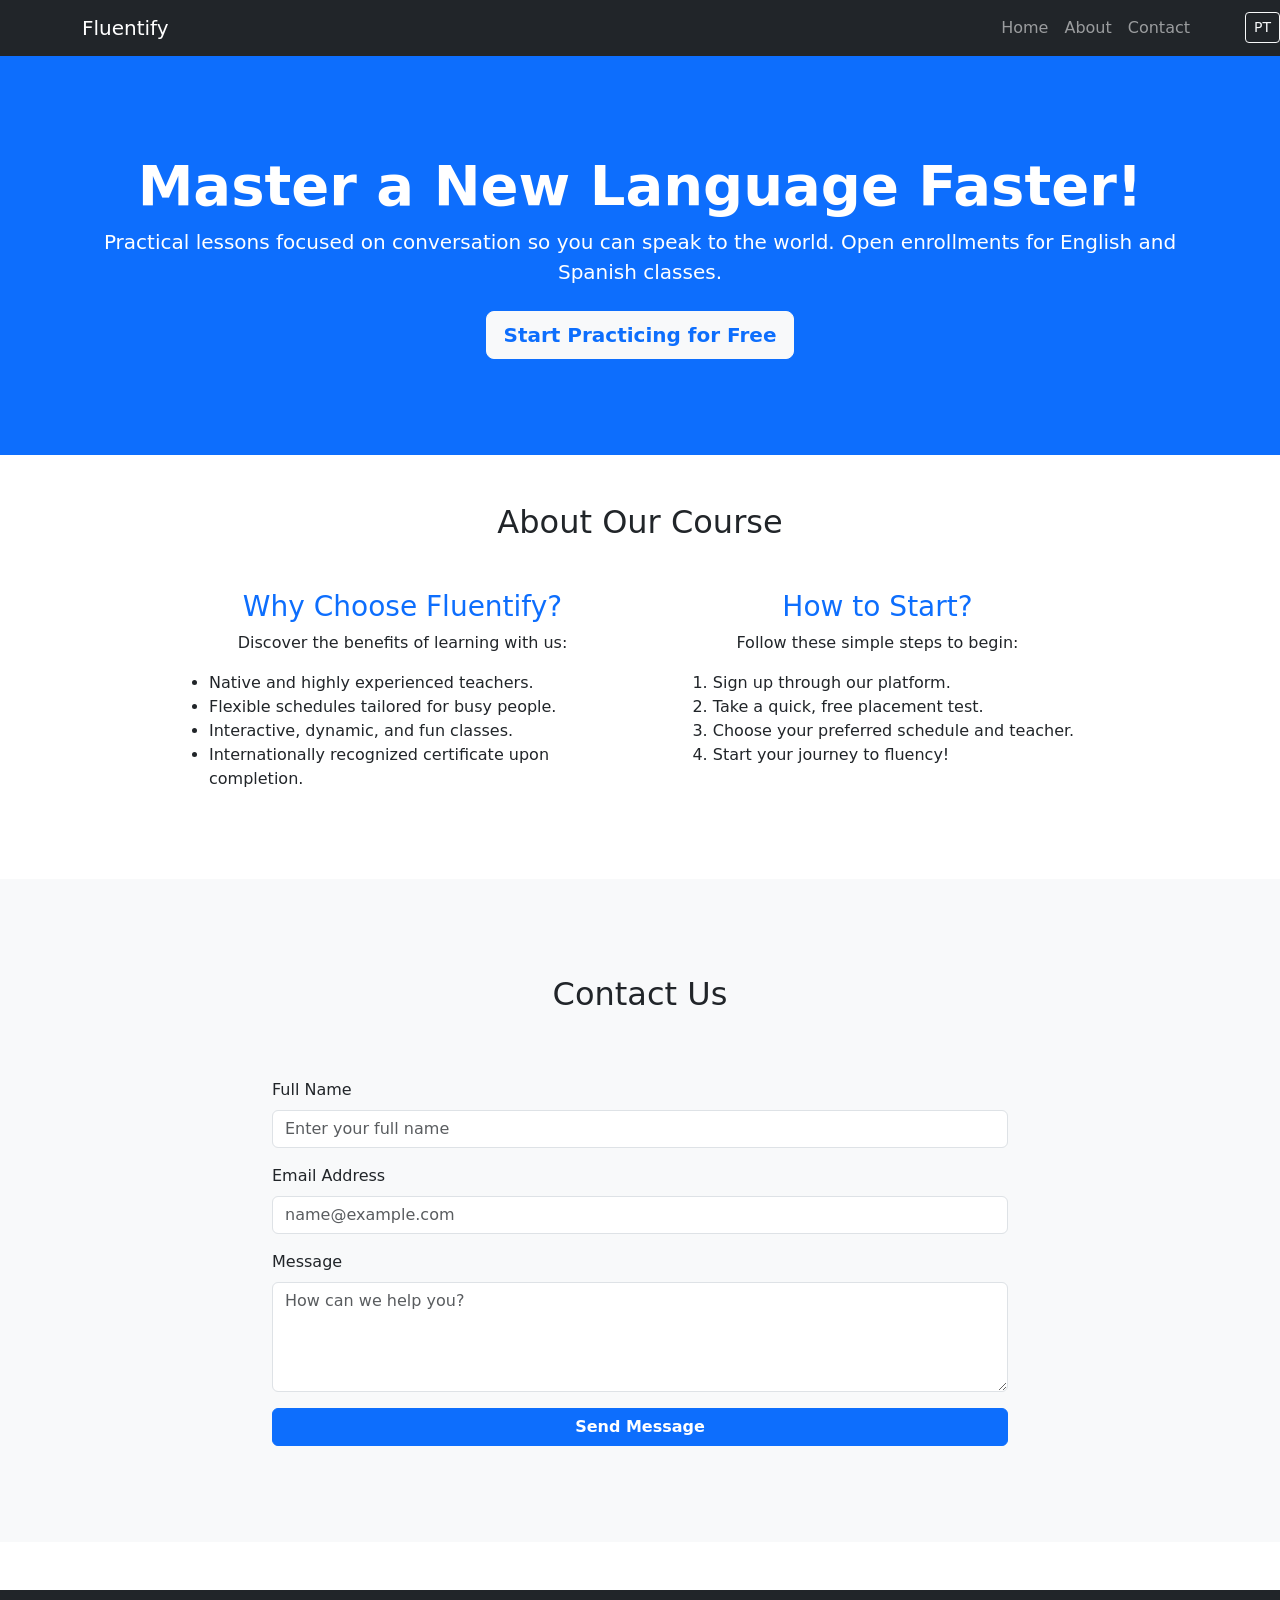
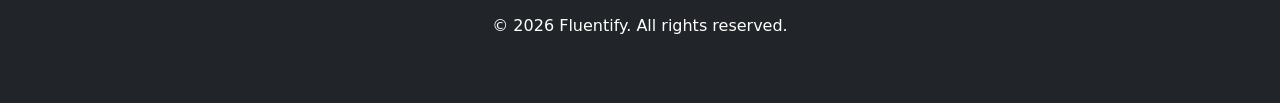
<file: index.html>
<!DOCTYPE html>
<html lang="en">
<head>
    <meta charset="UTF-8">
    <meta name="viewport" content="width=device-width, initial-scale=1.0">
    <title>Fluentify - Language Course</title>
    
    <link href="https://cdn.jsdelivr.net/npm/bootstrap@5.3.0/dist/css/bootstrap.min.css" rel="stylesheet">
    
    <link rel="stylesheet" href="style.css">
</head>
<body>

    <header>
        <nav class="navbar navbar-expand-lg navbar-dark bg-dark navbar-mobile-fixed">
            <div class="container">
                <a class="navbar-brand" href="#">Fluentify</a>
                
                <button class="navbar-toggler" type="button" data-bs-toggle="collapse" data-bs-target="#main-menu">
                    <span class="navbar-toggler-icon"></span>
                </button>
                
                <div class="collapse navbar-collapse" id="main-menu">
                    <ul class="navbar-nav ms-auto">
                        <li class="nav-item">
                            <a id="nav-home" class="nav-link" href="#hero">Home</a>
                        </li>
                        <li class="nav-item">
                            <a id="nav-about" class="nav-link" href="#about">About</a>
                        </li>
                        <li class="nav-item">
                            <a id="nav-contact" class="nav-link" href="#contact">Contact</a>
                        </li>
                    </ul>
                </div>
            </div>
        </nav>
        
        <div class="language-toggle-wrapper d-lg-none">
            <button id="language-toggle" type="button" class="btn btn-outline-primary btn-sm">PT</button>
        </div>
        
        <div class="language-toggle-wrapper d-none d-lg-block">
            <button id="language-toggle-desktop" type="button" class="btn btn-outline-light btn-sm">PT</button>
        </div>
    </header>

    <section id="hero" class="bg-primary text-white text-center py-5">
        <div class="container py-5">
            
            <h1 id="hero-title" class="display-4 fw-bold">Master a New Language Faster!</h1>
            
            <p id="hero-text" class="lead mb-4">
                Practical lessons focused on conversation so you can speak to the world. 
                Open enrollments for English and Spanish classes.
            </p>
            
            <a id="hero-cta" href="https://www.duolingo.com" target="_blank" class="btn btn-light btn-lg text-primary fw-bold">
                Start Practicing for Free
            </a>
            
        </div>
    </section>

   <section id="about" class="py-5">
        <div class="container">
            <h2 id="about-title" class="text-center mb-5">About Our Course</h2>
            
            <div class="row justify-content-center text-center">
                
                <div class="col-md-5 mb-4">
                    <h3 id="about-why-title" class="text-primary">Why Choose Fluentify?</h3>
                    <p id="about-why-text">Discover the benefits of learning with us:</p>
                    
                    <ul class="d-inline-block text-start">
                        <li id="about-why-item-1">Native and highly experienced teachers.</li>
                        <li id="about-why-item-2">Flexible schedules tailored for busy people.</li>
                        <li id="about-why-item-3">Interactive, dynamic, and fun classes.</li>
                        <li id="about-why-item-4">Internationally recognized certificate upon completion.</li>
                    </ul>
                </div>
                
                <div class="col-md-5 mb-4">
                    <h3 id="about-start-title" class="text-primary">How to Start?</h3>
                    <p id="about-start-text">Follow these simple steps to begin:</p>
                    
                    <ol class="d-inline-block text-start">
                        <li id="about-start-item-1">Sign up through our platform.</li>
                        <li id="about-start-item-2">Take a quick, free placement test.</li>
                        <li id="about-start-item-3">Choose your preferred schedule and teacher.</li>
                        <li id="about-start-item-4">Start your journey to fluency!</li>
                    </ol>
                </div>

            </div>
        </div>
    </section>

    <section id="contact" class="bg-light py-5">
        <div class="container py-5">
            <h2 id="contact-title" class="text-center mb-5">Contact Us</h2>
            
            <div class="row justify-content-center">
                <div class="col-md-8">
                    
                    <form id="contact-form" novalidate>
                        <div id="form-status" class="mb-3 small"></div>
                        
                        <div class="mb-3">
                            <label id="name-label" for="name" class="form-label">Full Name</label>
                            <input type="text" class="form-control" id="name" placeholder="Enter your full name">
                            <div id="name-error" class="invalid-feedback"></div>
                        </div>
                        
                        <div class="mb-3">
                            <label id="email-label" for="email" class="form-label">Email Address</label>
                            <input type="email" class="form-control" id="email" placeholder="name@example.com">
                            <div id="email-error" class="invalid-feedback"></div>
                        </div>
                        
                        <div class="mb-3">
                            <label id="message-label" for="message" class="form-label">Message</label>
                            <textarea class="form-control" id="message" rows="4" placeholder="How can we help you?"></textarea>
                            <div id="message-error" class="invalid-feedback"></div>
                        </div>
                        
                        <button id="submit-button" type="submit" class="btn btn-primary w-100 fw-bold">Send Message</button>
                    </form>
                    
                </div>
            </div>
        </div>
    </section>

    <footer class="bg-dark text-white py-4 mt-5">
        <div class="container text-center">
            
            <p id="footer-copy" class="mb-0">
                &copy; 2026 Fluentify. All rights reserved.
            </p>
            
            <p id="footer-author" class="small text-muted mt-1">
                Designed and coded by <strong>Nielson Gomes</strong>.
            </p>
            
        </div>
    </footer>

    <script src="https://cdn.jsdelivr.net/npm/bootstrap@5.3.0/dist/js/bootstrap.bundle.min.js"></script>
    <script src="script.js" defer></script>
</body>
</html>
</file>
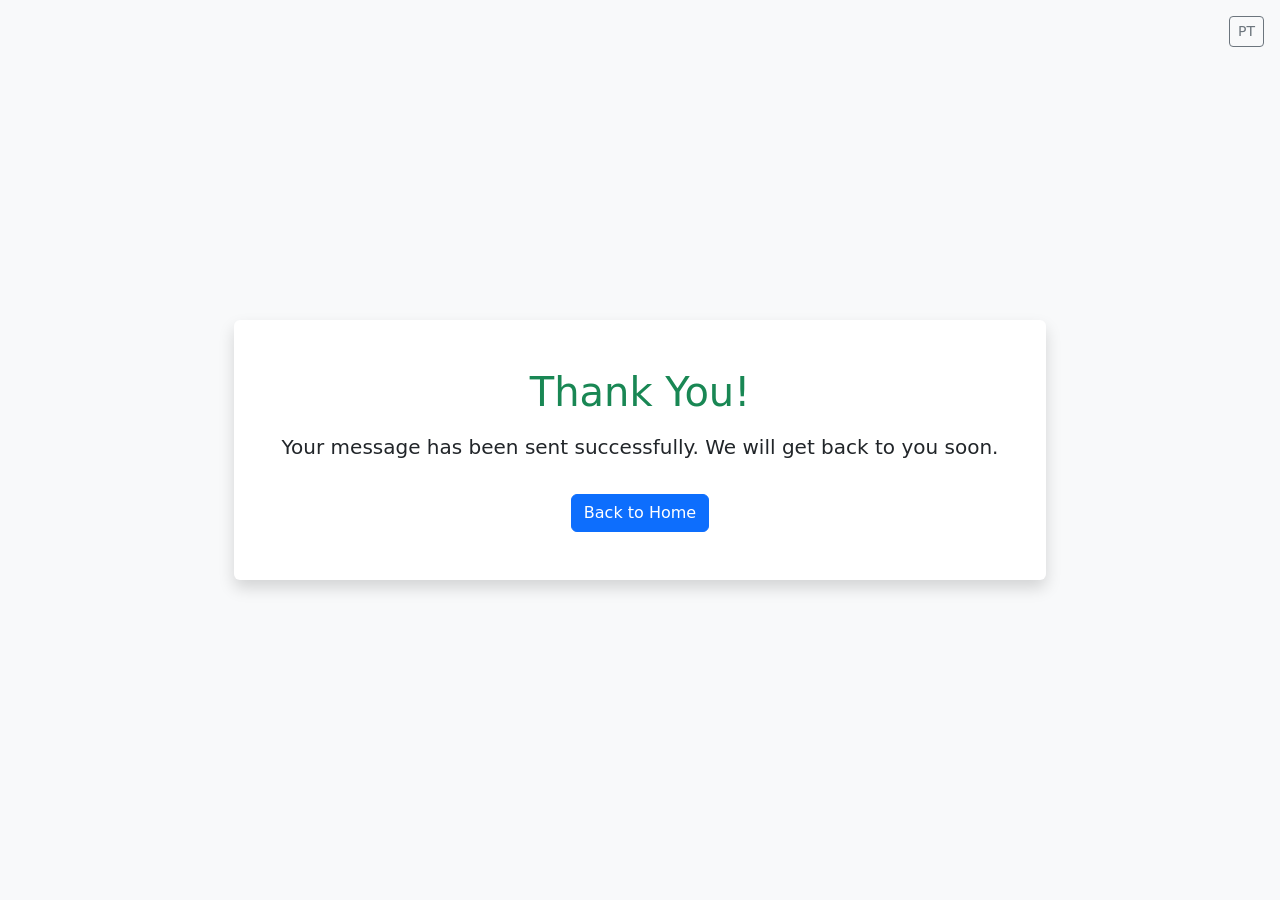
<file: obrigado.html>
<!DOCTYPE html>
<html lang="en">
<head>
    <meta charset="UTF-8">
    <meta name="viewport" content="width=device-width, initial-scale=1.0">
    <title>Thank You! - Fluentify</title>
    <link href="https://cdn.jsdelivr.net/npm/bootstrap@5.3.0/dist/css/bootstrap.min.css" rel="stylesheet">
</head>
<body class="bg-light d-flex align-items-center justify-content-center vh-100">
	<div class="position-absolute top-0 end-0 p-3">
		<button id="language-toggle" type="button" class="btn btn-outline-secondary btn-sm">PT</button>
	</div>

    <div class="text-center p-5 bg-white shadow rounded">
        <h1 id="thanks-title" class="text-success mb-3">Thank You!</h1>
        <p id="thanks-text" class="lead">Your message has been sent successfully. We will get back to you soon.</p>
        <a id="thanks-cta" href="index.html" class="btn btn-primary mt-3">Back to Home</a>
    </div>

	<script src="obrigado.js" defer></script>

</body>
</html>
</file>
<file: style.css>
html {
    scroll-behavior: smooth; 
}

@media (max-width: 991px) {
    .navbar-mobile-fixed {
        position: fixed;
        top: 0;
        left: 0;
        right: 0;
        z-index: 1000;
        width: 100%;
    }

    body {
        padding-top: 56px;
    }

    .navbar-collapse {
        background-color: #212529;
        border-radius: 0 0 8px 8px;
        margin-top: 0.5rem;
        padding: 1rem 0;
    }

    .nav-item {
        padding: 0.5rem 1rem;
        border-bottom: 1px solid rgba(255, 255, 255, 0.1);
    }

    .nav-item:last-child {
        border-bottom: none;
    }

    .nav-link {
        font-weight: 500;
        padding: 0.5rem 0 !important;
    }

    .nav-link:hover {
        color: #0d6efd !important;
    }
}

.language-toggle-wrapper {
    padding: 0.75rem 1rem;
    background-color: #f8f9fa;
    text-align: center;
    border-top: 1px solid #dee2e6;
}

@media (max-width: 991px) {
    .language-toggle-wrapper {
        position: fixed;
        bottom: 0;
        left: 0;
        right: 0;
        z-index: 999;
        background-color: #fff;
        border-top: 2px solid #dee2e6;
        padding: 1rem;
    }

    body {
        padding-bottom: 70px;
    }
}

@media (min-width: 992px) {
    .language-toggle-wrapper {
        position: absolute;
        top: 0.75rem;
        right: 0;
        padding: 0;
        background-color: transparent;
        border: none;
    }

    .navbar-expand-lg .navbar-nav {
        align-items: center;
    }
}
</file>
